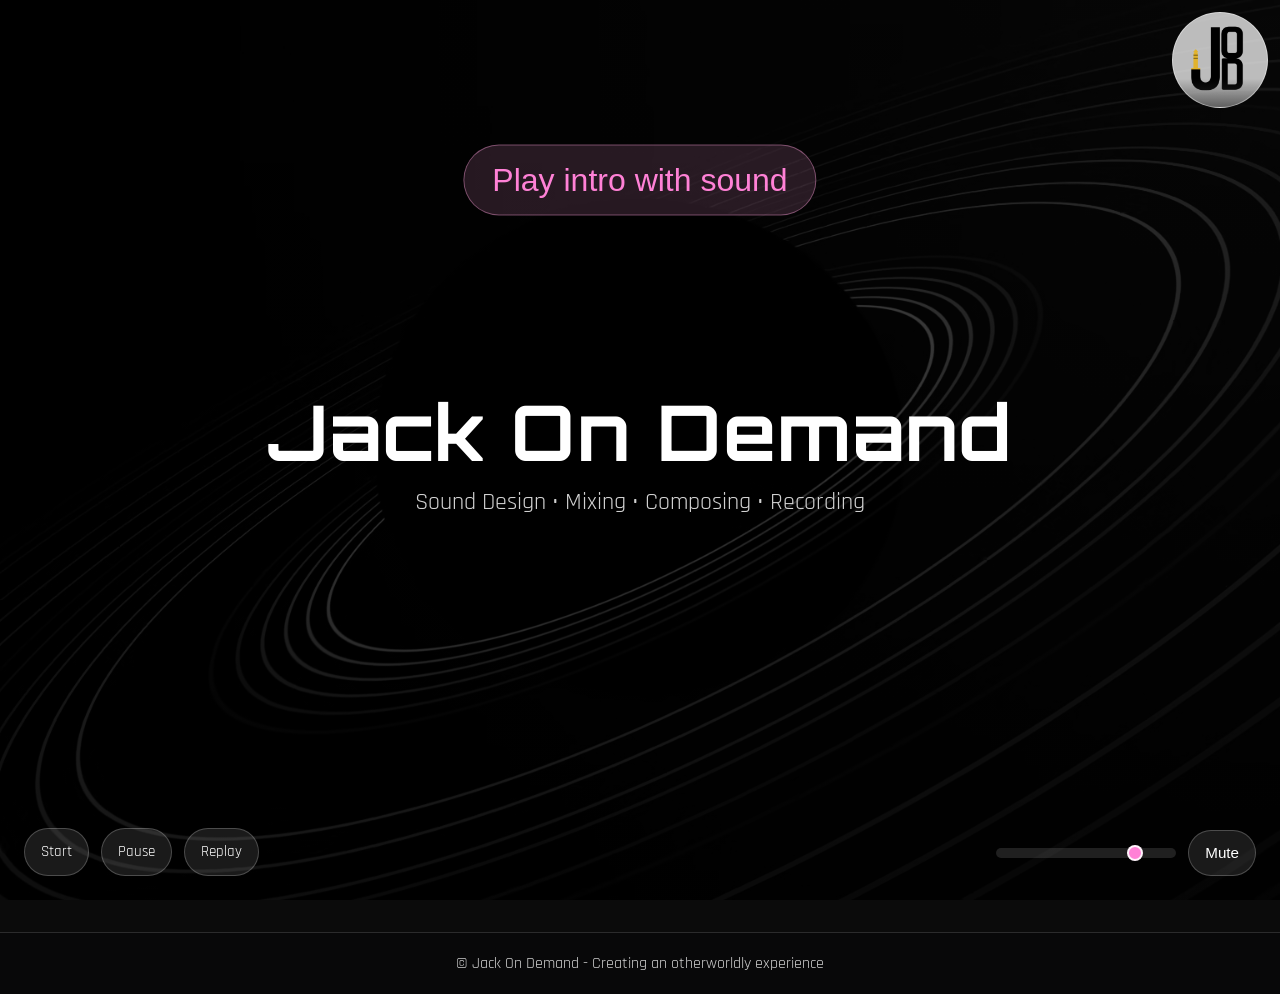
<file: index.html>
<!DOCTYPE html>
<html lang="en">
<head>
  <meta charset="utf-8" />
  <meta name="viewport" content="width=device-width,initial-scale=1" />
  <title>Jack On Demand</title>
  <!-- Load Orbitron from Google Fonts -->
  <link rel="preconnect" href="https://fonts.googleapis.com">
  <link rel="preconnect" href="https://fonts.gstatic.com" crossorigin>
  <link href="https://fonts.googleapis.com/css2?family=Orbitron:wght@400;700&family=Rajdhani:wght@300;400;500;600;700&display=swap" rel="stylesheet">
  <link rel="stylesheet" href="style.css" />
  <script src="https://challenges.cloudflare.com/turnstile/v0/api.js" async defer></script>
</head>
<body class="home-page" style="--page-background: url('images/Background.jpg')">

<div id="intro" class="intro-screen" data-fadepoint="360" data-debounce="120" data-show-threshold="false">
    <video id="intro-video" class="intro-video" autoplay muted playsinline preload="auto" aria-label="Intro video" tabindex="-1">
      <source src="https://media.jackondemand.nl/Jod-Intro.mp4" type="video/mp4">
      Your browser does not support the intro video.
    </video>
    <div id="video-fallback" class="video-fallback" aria-hidden="true">
      <button type="button" class="video-play-btn-start">Play intro with sound</button> 
    </div>

    <div class="video-controls" aria-label="Intro video controls">
      <input id="video-volume" class="video-volume" type="range" min="0" max="1" step="0.05" value="0.8" aria-label="Intro video volume">
      <button id="video-mute" class="video-mute-btn" type="button" aria-pressed="false">Mute</button>
    </div>

    <div class="intro-center">
        <h1 class="intro-title">Jack On Demand</h1>
        <p class="intro-secondary">
          <a href="portfolio.html#sound-design">Sound Design</a> •
          <a href="portfolio.html#mixing">Mixing</a> •
          <a href="portfolio.html#composing">Composing</a> •
          <a href="portfolio.html#recording">Recording</a>
        </p>
    </div>
    <div class="intro-action-controls" aria-label="Intro video controls">
      <button id="intro-start" class="intro-action-btn">Start</button>
      <button id="intro-pause" class="intro-action-btn">Pause</button>
      <button id="intro-replay" class="intro-action-btn">Replay</button>
    </div>
  
</div>
  <!-- Top-right logo/menu toggle -->
  <button class="site-menu-toggle" aria-label="Open site menu" aria-expanded="false">
    <svg width="20" height="20" viewBox="0 0 24 24" fill="none" xmlns="http://www.w3.org/2000/svg" aria-hidden="true">
      <rect x="3" y="3" width="18" height="18" rx="4" fill="white" fill-opacity="0.08" />
      <path d="M7 9h10M7 12h10M7 15h7" stroke="white" stroke-width="1.4" stroke-linecap="round" stroke-linejoin="round" opacity="0.9" />
    </svg>
  </button>

  <nav class="site-menu" aria-hidden="true">
    <ul>
      <li><a href="index.html">Home</a></li>
      <li><a href="portfolio.html#all">Work</a></li>
      <li><a href="about.html">About</a></li>
      <li><a href="contact.html">Contact</a></li>
    </ul>
  </nav>

    <footer class="footer">
      <p>© <span id="year"></span> Jack On Demand - Creating an otherworldly experience</p>
    </footer>
    

  <script src="script.js" defer></script>
  
</body>
</html>
</file>
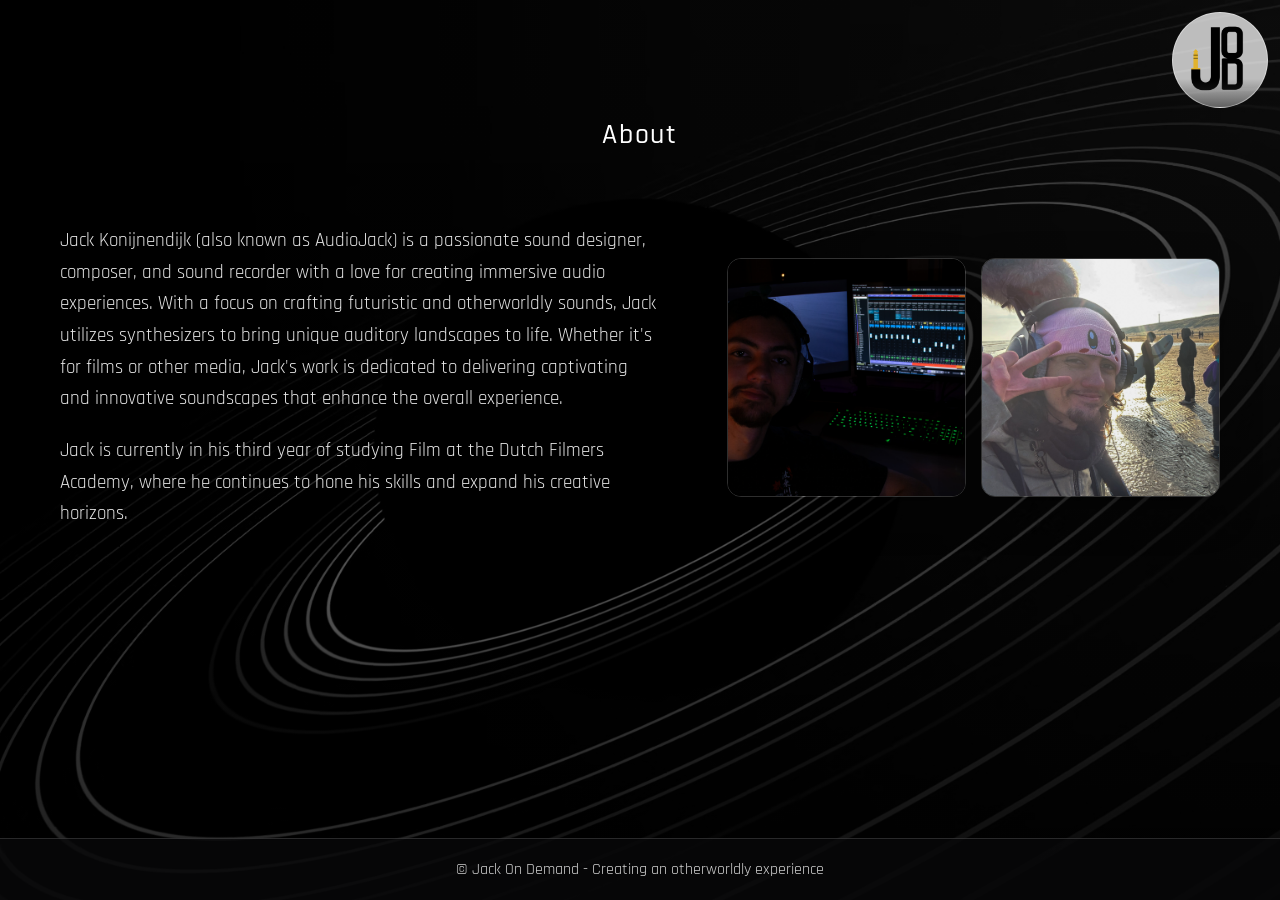
<file: about.html>
<!DOCTYPE html>
<html lang="en">
<head>
  <meta charset="utf-8" />
  <meta name="viewport" content="width=device-width,initial-scale=1" />
  <title>About - Jack On Demand</title>
  <link rel="preconnect" href="https://fonts.googleapis.com">
  <link rel="preconnect" href="https://fonts.gstatic.com" crossorigin>
  <link href="https://fonts.googleapis.com/css2?family=Rajdhani:wght@300;400;500;600;700&display=swap" rel="stylesheet">
  <link rel="stylesheet" href="style.css" />
</head>
<body class="content-page" style="--page-background: url('images/Background.jpg')">
  <button class="site-menu-toggle" type="button" aria-label="Open site menu" aria-expanded="false">
    <svg width="20" height="20" viewBox="0 0 24 24" fill="none" xmlns="http://www.w3.org/2000/svg" aria-hidden="true">
      <rect x="3" y="3" width="18" height="18" rx="4" fill="white" fill-opacity="0.08" />
      <path d="M7 9h10M7 12h10M7 15h7" stroke="white" stroke-width="1.4" stroke-linecap="round" stroke-linejoin="round" opacity="0.9" />
    </svg>
  </button>
  <nav class="site-menu" aria-hidden="true">
    <ul>
      <li><a href="index.html">Home</a></li>
      <li><a href="portfolio.html#all">Work</a></li>
      <li><a href="about.html">About</a></li>
      <li><a href="contact.html">Contact</a></li>
    </ul>
  </nav>
  <main class="content-page-main">
    <h1 class="content-page-title">About</h1>
    <section class="about-content" aria-label="About Jack Konijnendijk">
      <div class="about-copy">
        <p>Jack Konijnendijk (also known as AudioJack) is a passionate sound designer, composer, and sound recorder with a love for creating immersive audio experiences. With a focus on crafting futuristic and otherworldly sounds, Jack utilizes synthesizers to bring unique auditory landscapes to life. Whether it's for films or other media, Jack's work is dedicated to delivering captivating and innovative soundscapes that enhance the overall experience.</p>
        <p>Jack is currently in his third year of studying Film at the Dutch Filmers Academy, where he continues to hone his skills and expand his creative horizons.</p>
      </div>
      <div class="about-photos" aria-label="Photos of Jack">
        <img src="images/AudioJack SoundDesign.jpg" alt="Jack Konijnendijk, sound designer">
        <img src="images/About Picture.jpg" alt="Jack Konijnendijk, sound recorder">
      </div>
    </section>
  </main>
  <footer class="footer">
    <p>© <span id="year"></span> Jack On Demand - Creating an otherworldly experience</p>
  </footer>
  <script src="script.js" defer></script>
</body>
</html>
</file>
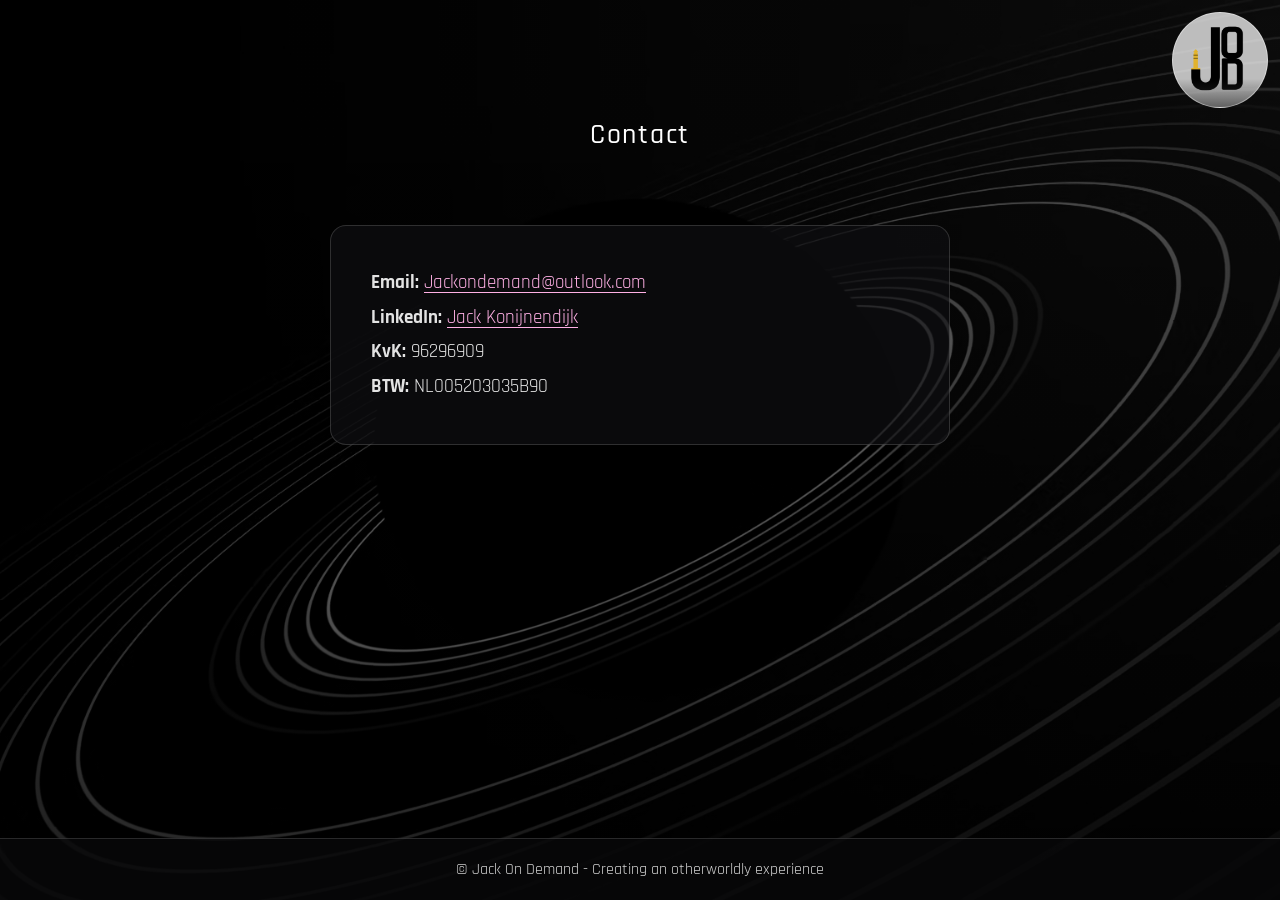
<file: contact.html>
<!DOCTYPE html>
<html lang="en">
<head>
  <meta charset="utf-8" />
  <meta name="viewport" content="width=device-width,initial-scale=1" />
  <title>Contact - Jack On Demand</title>
  <link rel="preconnect" href="https://fonts.googleapis.com">
  <link rel="preconnect" href="https://fonts.gstatic.com" crossorigin>
  <link href="https://fonts.googleapis.com/css2?family=Rajdhani:wght@300;400;500;600;700&display=swap" rel="stylesheet">
  <link rel="stylesheet" href="style.css" />
</head>
<body class="content-page" style="--page-background: url('images/Background.jpg')">
  <button class="site-menu-toggle" type="button" aria-label="Open site menu" aria-expanded="false">
    <svg width="20" height="20" viewBox="0 0 24 24" fill="none" xmlns="http://www.w3.org/2000/svg" aria-hidden="true">
      <rect x="3" y="3" width="18" height="18" rx="4" fill="white" fill-opacity="0.08" />
      <path d="M7 9h10M7 12h10M7 15h7" stroke="white" stroke-width="1.4" stroke-linecap="round" stroke-linejoin="round" opacity="0.9" />
    </svg>
  </button>
  <nav class="site-menu" aria-hidden="true">
    <ul>
      <li><a href="index.html">Home</a></li>
      <li><a href="portfolio.html#all">Work</a></li>
      <li><a href="about.html">About</a></li>
      <li><a href="contact.html">Contact</a></li>
    </ul>
  </nav>
  <main class="content-page-main">
    <h1 class="content-page-title">Contact</h1>
    <section class="contact-details" aria-label="Contact information">
      <p><strong>Email:</strong> <a href="mailto:Jackondemand@outlook.com">Jackondemand@outlook.com</a></p>
      <p><strong>LinkedIn:</strong> <a href="https://www.linkedin.com/in/jack-konijnendijk-73265a32b/" target="_blank" rel="noopener noreferrer">Jack Konijnendijk</a></p>
      <p><strong>KvK:</strong> 96296909</p>
      <p><strong>BTW:</strong> NL005203035B90</p>
    </section>
  </main>
  <footer class="footer">
    <p>© <span id="year"></span> Jack On Demand - Creating an otherworldly experience</p>
  </footer>
  <script src="script.js" defer></script>
</body>
</html>
</file>
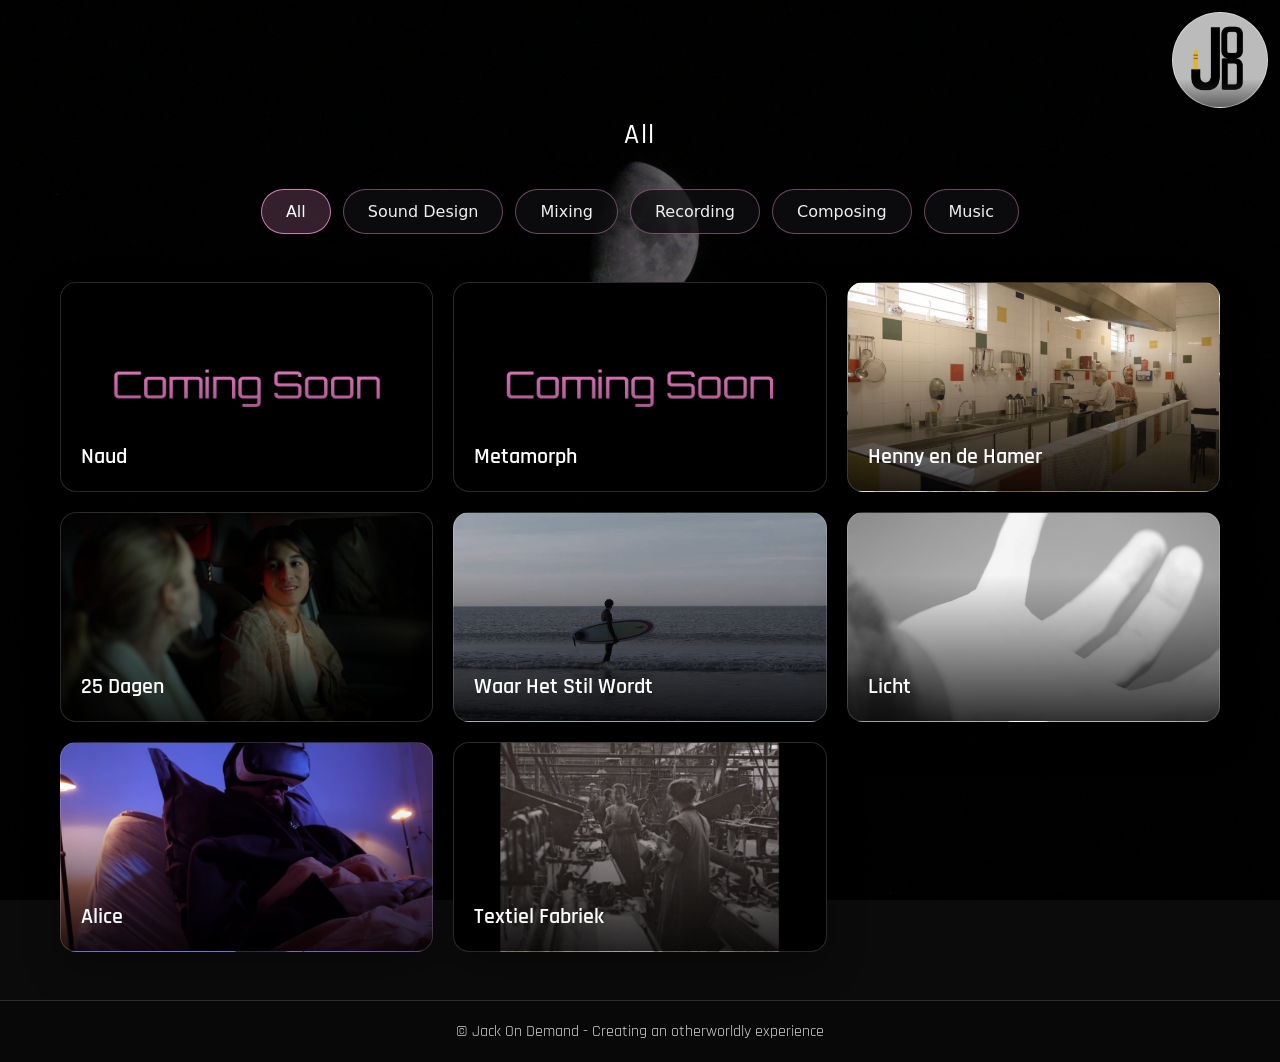
<file: portfolio.html>
<!DOCTYPE html>
<html lang="en">
<head>
  <meta charset="utf-8" />
  <meta name="viewport" content="width=device-width,initial-scale=1" />
  <title>composing - Jack On Demand</title>
  <link rel="preconnect" href="https://fonts.googleapis.com">
  <link rel="preconnect" href="https://fonts.gstatic.com" crossorigin>
  <link href="https://fonts.googleapis.com/css2?family=Orbitron:wght@400;700&family=Rajdhani:wght@300;400;500;600;700&display=swap" rel="stylesheet">
  <link rel="stylesheet" href="style.css" />
</head>
<body class="content-page" style="--page-background: none">
  <button class="site-menu-toggle" type="button" aria-label="Open site menu" aria-expanded="false">
    <svg width="20" height="20" viewBox="0 0 24 24" fill="none" xmlns="http://www.w3.org/2000/svg" aria-hidden="true">
      <rect x="3" y="3" width="18" height="18" rx="4" fill="white" fill-opacity="0.08" />
      <path d="M7 9h10M7 12h10M7 15h7" stroke="white" stroke-width="1.4" stroke-linecap="round" stroke-linejoin="round" opacity="0.9" />
    </svg>
  </button>

  <nav class="site-menu" aria-hidden="true">
    <ul>
      <li><a href="index.html">Home</a></li>
      <li><a href="portfolio.html#all">Work</a></li>
      <li><a href="about.html">About</a></li>
      <li><a href="contact.html">Contact</a></li>
    </ul>
  </nav>

  <main class="content-page-main">
    <h1 class="content-page-title">All</h1>
    <div class="composing-tabs" role="tablist" aria-label="Portfolio sections">
      <button class="composing-tab" id="all-tab" type="button" role="tab" aria-selected="true" aria-controls="all-panel" data-section="all" data-title="All" data-background="images/Moon.JPG" tabindex="0">All</button>
      <button class="composing-tab" id="sound-design-tab" type="button" role="tab" aria-selected="false" aria-controls="sound-design-panel" data-section="sound-design" data-title="Sound Design" data-background="images/Sound Design Updated 2.jpg" tabindex="-1">Sound Design</button>
      <button class="composing-tab" id="mixing-tab" type="button" role="tab" aria-selected="false" aria-controls="mixing-panel" data-section="mixing" data-title="Mixing" data-background="images/DAW.png" tabindex="-1">Mixing</button>
      <button class="composing-tab" id="recording-tab" type="button" role="tab" aria-selected="false" aria-controls="recording-panel" data-section="recording" data-title="Recording" data-background="images/Sound Recording.jpg" tabindex="-1">Recording</button>
      <button class="composing-tab" id="composing-tab" type="button" role="tab" aria-selected="false" aria-controls="composing-panel" data-section="composing" data-title="Composing" data-background="images/Composing.jpg" tabindex="-1">Composing</button>
      <button class="composing-tab" id="personal-work-tab" type="button" role="tab" aria-selected="false" aria-controls="personal-work-panel" data-section="personal-work" data-title="Music" data-background="none" tabindex="-1">Music</button>
    </div>

    <section class="composing-tab-panel" id="all-panel" role="tabpanel" aria-labelledby="all-tab">
      <div class="project-card-grid" data-project-category="all" aria-label="All projects"></div>
    </section>

    <section class="composing-tab-panel" id="sound-design-panel" role="tabpanel" aria-labelledby="sound-design-tab" hidden>
      <div class="project-card-grid" data-project-category="sound-design" aria-label="Sound design projects"></div>
    </section>

    <section class="composing-tab-panel" id="mixing-panel" role="tabpanel" aria-labelledby="mixing-tab" hidden>
      <div class="project-card-grid" data-project-category="mixing" aria-label="Mixing projects"></div>
    </section>

    <section class="composing-tab-panel" id="recording-panel" role="tabpanel" aria-labelledby="recording-tab" hidden>
      <div class="project-card-grid" data-project-category="recording" aria-label="Recording projects"></div>
    </section>

    <section class="composing-tab-panel" id="composing-panel" role="tabpanel" aria-labelledby="composing-tab" hidden>
      <div class="project-card-grid" data-project-category="composing" aria-label="composing projects"></div>
    </section>

    <section class="composing-tab-panel" id="personal-work-panel" role="tabpanel" aria-labelledby="personal-work-tab" hidden>
      <div class="section content-page-section composing-section" id="composing">
        <div class="composing-player-wrap">
          <div class="composing-player-card">
            <img class="composing-cover" src="images/Lost In Descent NEW NEW.jpg" alt="composing track cover" />
            <div class="composing-meta">
              <h2 class="composing-title">Lost In Descent</h2>
              <p class="composing-artist">Jack Konijnendijk</p>
            </div>
            <div class="composing-controls">
              <div class="composing-nav-group">
                <button class="composing-nav composing-prev" type="button" aria-label="Previous track">⏮</button>
                <button class="composing-play-btn" type="button" aria-label="Play track">▶</button>
                <button class="composing-nav composing-next" type="button" aria-label="Next track">⏭</button>
              </div>
              <a class="composing-link-btn" href="https://distrokid.com/hyperfollow/jackkonijnendijk/lost-in-descent-2" target="_blank" rel="noopener noreferrer" aria-label="Open current track">↗</a>
            </div>
            <audio class="composing-audio" preload="none"></audio>
          </div>

          <div class="composing-track-list" aria-label="composing track list">
            <h2 class="composing-track-list-title">Tracks</h2>
          </div>
        </div>
      </div>
    </section>

    <!-- Add each project once. data-tags accepts Sound Design, Mixing, Recording, and composing. -->
    <template id="project-library">
      <article class="project-card" role="button" tabindex="0" aria-haspopup="dialog" aria-controls="project-dialog" data-tags="Sound Design, Recording, Mixing" 
       data-description= "Currently in Production."
      style="--card-image: url('images/Soon.png')">
        <h2 class="project-card-title">Naud</h2>
      </article>
      <article class="project-card" role="button" tabindex="0" aria-haspopup="dialog" aria-controls="project-dialog" data-tags="Sound Design, Recording, Mixing" 
      data-description= "Currently in Production."
      style="--card-image: url('images/Soon.png')">
        <h2 class="project-card-title">Metamorph</h2>
      </article>
      <article class="project-card" role="button" tabindex="0" aria-haspopup="dialog" aria-controls="project-dialog" data-tags="Recording, Mixing"
      data-description= "Henny en de Hamer is a documentary that explores the story of Henny, who was born and raised in Cruquius and always the biggest opponent of the local government. Her time is coming to an end, and she hopes the next generation will continue the fight." 
       style="--card-image: url('images/Henny en de Hamer.jpg')">
        <h2 class="project-card-title">Henny en de Hamer</h2>
      </article>
      <article class="project-card" role="button" tabindex="0" aria-haspopup="dialog" aria-controls="project-dialog" data-tags="Recording" 
      data-description= "Two old friends reunite and form a bond that grows into something more than just friendship. When one of them has to leave the country for an internship, will their romance last?"
      data-vimeo-link="https://vimeo.com/1232208707?fl=pl&fe=cm"
      style="--card-image: url('images/25 Dagen.jpg')">
        <h2 class="project-card-title">25 Dagen</h2>
      </article>
      <article class="project-card" role="button" tabindex="0" aria-haspopup="dialog" aria-controls="project-dialog" data-tags="composing, Sound Design, Recording, Mixing" 
      data-description= "Waar Het Stil Wordt is a documentary about the ocean and its dual nature. Ambient sounds and pads where used to recreate the vastness of the ocean. The final mix emphasises the peaceful nature of the ocean, while also showing the power that it holds." 
      data-youtube-id="_QiZwGyCAWM" style="--card-image: url('images/Waar Het Stil Wordt.png')">
        <h2 class="project-card-title">Waar Het Stil Wordt</h2>
      </article>
      <article class="project-card" role="button" tabindex="0" aria-haspopup="dialog" aria-controls="project-dialog" data-tags="composing, Sound Design" 
      data-description= "Licht is a Cosmic Horror Short Film about Light. The sound design combines the religious themes of light with the radiation it can produce as while as the electricity which can create it. This combination creates a powerful and ominous soundscape that reflects the film’s themes of power, danger, and the unknown." 
      data-youtube-id="jwI6lVz4-OU" style="--card-image: url('images/Licht.png')">
        <h2 class="project-card-title">Licht</h2>
      </article>
      <article class="project-card" role="button" tabindex="0" aria-haspopup="dialog" aria-controls="project-dialog" data-tags="composing, Sound Design" 
      data-description= "Alice is a Short Film about loss, the passing of time and the fear of moving forward. A modern sci-fi soundscape was created by the use of synthesized sounds. The sound design conveys the harshness of the protagonist’s journey." 
      data-youtube-id="FWcGBk-DW-g" style="--card-image: url('images/Alice.png')">
        <h2 class="project-card-title">Alice</h2>
      </article>
      <article class="project-card" role="button" tabindex="0" aria-haspopup="dialog" aria-controls="project-dialog" data-tags="Sound Design" 
        data-description= "Originally a silent video of a Textile Factory. I added sound design to it as a excersise. The sounds all stem from various cat sounds that i manipulated to recreate factory sounds." 
        data-youtube-id="Tt8j1GbDJOg" style="--card-image: url('images/Textiel Fabriek.png')">
        <h2 class="project-card-title">Textiel Fabriek</h2>
      </article>
    </template>
  </main>

  <dialog class="project-dialog" id="project-dialog" aria-modal="true" aria-labelledby="project-dialog-title">
    <div class="project-dialog-box">
      <header class="project-dialog-header">
        <h2 class="project-dialog-title" id="project-dialog-title"></h2>
        <button class="project-dialog-close" type="button" aria-label="Close project details" data-close-project-dialog>×</button>
      </header>
      <div class="project-dialog-tags" aria-label="Project tags"></div>
      <div class="project-dialog-content">
        <div class="project-dialog-description">
          <p>Project details will be added here.</p>
        </div>
        <div class="project-dialog-video">
          <iframe title="Project video" allow="accelerometer; autoplay; clipboard-write; encrypted-media; gyroscope; picture-in-picture; web-share" allowfullscreen hidden></iframe>
          <p class="project-dialog-video-placeholder">Video placeholder</p>
        </div>
      </div>
      <footer class="project-dialog-footer">
        <button class="composing-tab" type="button" data-close-project-dialog>Close</button>
      </footer>
    </div>
  </dialog>

  <footer class="footer">
    <p>© <span id="year"></span> Jack On Demand - Creating an otherworldly experience</p>
  </footer>

  <script src="script.js" defer></script>
</body>
</html>
</file>
<file: style.css>
/* Basic reset */
* { box-sizing: border-box; margin: 0; padding: 0; }
html,body { height: 100%; font-family: Inter, system-ui, -apple-system, "Segoe UI", Roboto, "Helvetica Neue", Arial; color: #eaeaea; background: #0b0b0b; }

body.content-page {
  position: relative;
  isolation: isolate;
  display: flex;
  flex-direction: column;
  min-height: 100vh;
  background-color: #0b0b0b;
  background-image: none;
}

.home-page {
  display: flex;
  flex-direction: column;
  height: auto;
  min-height: 100vh;
}

body.content-page::before {
  content: "";
  position: fixed;
  inset: 0;
  z-index: -1;
  pointer-events: none;
  /* Set --page-background on body to url('images/filename.jpg') for a page backdrop. */
  background-image: linear-gradient(rgba(0, 0, 0, 0.45), rgba(0, 0, 0, 0.72)), var(--page-background, none);
  background-position: center;
  background-size: cover;
  background-repeat: no-repeat;
}

.intro-screen {
  position: fixed;
  inset: 0;
  z-index: 0;
  width: 100%;
  height: 100vh;
  display: flex;
  align-items: center;
  justify-content: center;
  pointer-events: none;
}

.intro-screen .intro-video,
.intro-screen .video-controls,
.intro-screen .video-fallback,
.intro-screen .intro-center,
.intro-screen .intro-action-controls {
  pointer-events: auto;
}

/* Hide intro text and controls after scrolling down */
.intro-screen.content-hidden .intro-center,
.intro-screen.content-hidden .video-play-btn-start,
.intro-screen.content-hidden .intro-action-controls,
.intro-screen.content-hidden .video-controls {
  opacity: 0;
  pointer-events: none;
  transition: opacity 300ms ease;
}

/* place overlays above the intro video */
.intro-center,
.video-controls,
.intro-action-controls {
  z-index: 2;
}

.intro-video {
  position: absolute;
  inset: 0;
  width: 100vw;
  height: 100vh;
  object-fit: cover;
  background-image: linear-gradient(rgba(0, 0, 0, 0.45), rgba(0, 0, 0, 0.72)), var(--page-background, none);
  background-position: center;
  background-size: cover;
  background-repeat: no-repeat;
  z-index: 0;
  pointer-events: none;
}

.video-fallback {
  position: absolute;
  inset: 0;
  display: flex;
  align-items: center;
  justify-content: center;
  background: rgba(0, 0, 0, 0.45);
  opacity: 0;
  pointer-events: none;
  transition: opacity 200ms ease;
  z-index: 2;
}

.video-fallback.active {
  opacity: 1;
  pointer-events: auto;
}

.video-play-btn-start {
  padding: 1rem 1.75rem;
  position: absolute;
  top: 20%;
  left: 50%;
  transform: translate(-50%, -50%);
  border: 1px solid rgba(255, 161, 219, 0.4);
  border-radius: 999px;
  background: rgba(255, 161, 219, 0.15);
  color: #ff81d6;
  font-size: 2rem;
  cursor: pointer;
  transition: background 200ms ease, transform 200ms ease;
  z-index: 10;
  pointer-events: auto;
}
.video-play-btn-start.hidden {
  display: none;
}

.video-controls {
  position: absolute;
  right: 24px;
  bottom: 24px;
  display: flex;
  align-items: center;
  gap: 0.75rem;
  z-index: 3;
}

.intro-action-controls {
  position: absolute;
  left: 24px;
  bottom: 24px;
  display: flex;
  align-items: center;
  gap: 0.75rem;
  z-index: 3;
}

.intro-action-btn {
  font-family: "Rajdhani", sans-serif;
  padding: 0.85rem 1rem;
  border: 1px solid rgba(255, 255, 255, 0.22);
  border-radius: 999px;
  background: rgba(255, 255, 255, 0.1);
  color: #fff;
  font-size: 0.95rem;
  cursor: pointer;
  transition: background 200ms ease, opacity 200ms ease;
}

.intro-action-btn:hover {
  background: rgba(255, 255, 255, 0.18);
}

.video-volume {
  width: 180px;
  appearance: none;
  background: rgba(255, 255, 255, 0.12);
  height: 10px;
  border-radius: 999px;
  outline: none;
}

.video-volume::-webkit-slider-thumb {
  appearance: none;
  width: 16px;
  height: 16px;
  border-radius: 50%;
  background: #ff81d6;
  border: 2px solid rgba(255, 255, 255, 0.9);
  cursor: pointer;
}

.video-volume::-moz-range-thumb {
  width: 16px;
  height: 16px;
  border-radius: 50%;
  background: #ff81d6;
  border: 2px solid rgba(255, 255, 255, 0.9);
  cursor: pointer;
}

.video-mute-btn {
  padding: 0.85rem 1rem;
  border: 1px solid rgba(255, 255, 255, 0.22);
  border-radius: 999px;
  background: rgba(255, 255, 255, 0.1);
  color: #fff;
  font-size: 0.95rem;
  cursor: pointer;
  transition: background 200ms ease, transform 200ms ease;
}

.video-mute-btn:hover {
  background: rgba(255, 255, 255, 0.18);
  transform: translateY(-1px);
}

.video-mute-btn:focus,
.video-volume:focus {
  outline: 2px solid rgba(255, 129, 214, 0.7);
  outline-offset: 2px;
}

.wrap { max-width: 1100px; margin: 0 auto; }

.intro-center {
  text-align: center;
  user-select: none;
}

.intro-title {
  font-size: clamp(2.6rem, 6vw, 5.2rem);
  font-family: 'Orbitron', system-ui, -apple-system, "Segoe UI", Roboto, "Helvetica Neue", Arial;
  letter-spacing: 0.02em;
  margin-bottom: 0.3rem;
  color: #fff;
}

.second-intro-title {
  font-size: clamp(0.7rem, 1vw, 1.2rem);
  font-family: "Rajdhani-light", sans-serif;
  letter-spacing: 0.04em;
  margin-bottom: 0.3rem;
  color: #fff;
}

.intro-secondary {
  font-family: "Rajdhani";
  color: #d1d1d1;
  margin-top: 0.4rem;
  font-size: 1.5rem;
}
.intro-secondary a {
  color: inherit;
  text-decoration: none;
}
.intro-secondary a:hover,
.intro-secondary a:focus-visible {
  color: #fff;
  text-decoration: underline;
  text-underline-offset: 0.2em;
}

/* ensure wrap areas can anchor absolute indicators */
.section .wrap { position: relative; }

/* Main content starts after the intro */
.main-content {
  position: relative;
  z-index: 1;
}
.home-page .main-content {
  margin-top: 100vh;
}
.home-page .footer {
  margin-top: calc(100vh + 2rem);
}
.section { padding: calc(3rem + 4px) 1.25rem calc(7rem + 6px); color: #e6e6e6; position: relative; }
.section .wrap > h1,
.section .wrap > h3 { text-align: center; }
.section.project-section { min-height: calc(100vh); }

.content-page-main {
  flex: 1 0 auto;
  width: min(1200px, 100%);
  margin: 0 auto;
  padding: clamp(7rem, 13vh, 10rem) 1.25rem 3rem;
}
.footer {
  position: relative;
  z-index: 1;
  width: 100%;
  flex: 0 0 auto;
  margin-top: auto;
  padding: 1.25rem;
  border-top: 1px solid rgba(255, 255, 255, 0.14);
  background: rgba(8, 8, 10, 0.78);
  color: #d1d1d1;
  font-family: "Rajdhani", sans-serif;
  font-size: 1rem;
  text-align: center;
}
.content-page-title {
  color: #fff;
  font-family: "Rajdhani", sans-serif;
  font-size: clamp(1.4rem, 2.2vw, 2.4rem);
  font-weight: 500;
  letter-spacing: 0.06em;
  text-align: center;
  margin-bottom: clamp(3rem, 8vh, 6rem);
}
.about-content {
  display: grid;
  grid-template-columns: minmax(0, 1.1fr) minmax(280px, 0.9fr);
  align-items: center;
  gap: clamp(2rem, 5vw, 4rem);
}
.about-copy {
  color: #e3e3e3;
  font-family: "Rajdhani", sans-serif;
  font-size: 1.2rem;
  line-height: 1.65;
}
.about-copy p + p { margin-top: 1.25rem; }
.about-photos {
  display: grid;
  grid-template-columns: repeat(2, minmax(0, 1fr));
  gap: 0.9rem;
}
.about-photos img {
  display: block;
  width: 100%;
  aspect-ratio: 1 / 1;
  object-fit: cover;
  border: 1px solid rgba(255, 255, 255, 0.18);
  border-radius: 14px;
  box-shadow: 0 16px 38px rgba(0, 0, 0, 0.35);
}
.contact-details {
  width: min(100%, 620px);
  margin: 0 auto;
  padding: clamp(1.5rem, 4vw, 2.5rem);
  border: 1px solid rgba(255, 255, 255, 0.15);
  border-radius: 16px;
  background: rgba(15, 15, 18, 0.68);
  color: #e3e3e3;
  font-family: "Rajdhani", sans-serif;
  font-size: 1.2rem;
  line-height: 1.8;
}
.contact-details a {
  color: #ffb0e5;
  text-underline-offset: 0.2em;
}
.contact-details a:hover,
.contact-details a:focus-visible { color: #fff; }
.project-card-grid {
  display: grid;
  grid-template-columns: repeat(3, minmax(0, 1fr));
  gap: 1.25rem;
}
.project-card {
  position: relative;
  display: flex;
  align-items: flex-end;
  aspect-ratio: 16 / 9;
  min-height: 0;
  overflow: hidden;
  border: 1px solid rgba(255, 255, 255, 0.16);
  border-radius: 16px;
  background-color: #1a171b;
  /* Set --card-image on each card to url('images/filename.jpg') to add its image. */
  background-image: linear-gradient(180deg, transparent 30%, rgba(0, 0, 0, 0.8)), var(--card-image, none);
  background-position: center;
  background-size: cover;
  box-shadow: 0 16px 38px rgba(0, 0, 0, 0.3);
  cursor: pointer;
  transition: transform 180ms ease, border-color 180ms ease;
}
.project-card:hover {
  transform: translateY(-3px);
  border-color: rgba(255, 161, 219, 0.55);
}
.project-card:focus-visible {
  outline: 2px solid #ff81d6;
  outline-offset: 4px;
}
.project-card-title {
  position: relative;
  z-index: 1;
  padding: 1.25rem;
  color: #fff;
  font-family: "Rajdhani", sans-serif;
  font-size: 1.4rem;
  font-weight: 600;
}
.project-dialog {
  width: 100%;
  max-width: none;
  height: 100%;
  max-height: none;
  padding: clamp(1rem, 4vw, 3rem);
  border: 0;
  background: transparent;
  color: #eaeaea;
}
.project-dialog[open] {
  display: grid;
  place-items: center;
}
.project-dialog::backdrop {
  background: rgba(0, 0, 0, 0.82);
  backdrop-filter: blur(8px);
}
.project-dialog-box {
  width: min(100%, 1100px);
  max-height: 100%;
  overflow: auto;
  padding: clamp(1.25rem, 3vw, 2.5rem);
  border: 1px solid rgba(255, 161, 219, 0.35);
  border-radius: 20px;
  background: linear-gradient(145deg, rgba(28, 19, 31, 0.98), rgba(8, 8, 10, 0.98));
  box-shadow: 0 24px 80px rgba(0, 0, 0, 0.55);
}
.project-dialog-header {
  display: flex;
  align-items: center;
  justify-content: space-between;
  gap: 1rem;
  margin-bottom: 1.5rem;
}
.project-dialog-title {
  color: #fff;
  font-family: "Rajdhani", sans-serif;
  font-size: clamp(1.7rem, 4vw, 2.5rem);
  font-weight: 600;
}
.project-dialog-tags {
  display: flex;
  flex-wrap: wrap;
  gap: 0.5rem;
  margin: -0.5rem 0 1.5rem;
}
.project-dialog-tag {
  padding: 0.3rem 0.75rem;
  border: 1px solid rgba(255, 161, 219, 0.4);
  border-radius: 999px;
  background: rgba(255, 161, 219, 0.12);
  color: #ffd2ef;
  font-family: "Rajdhani", sans-serif;
  font-size: 0.95rem;
}
.project-dialog-close {
  flex: 0 0 auto;
  width: 2.75rem;
  height: 2.75rem;
  border: 1px solid rgba(255, 255, 255, 0.25);
  border-radius: 50%;
  background: rgba(255, 255, 255, 0.08);
  color: #fff;
  font: inherit;
  font-size: 1.8rem;
  line-height: 1;
  cursor: pointer;
}
.project-dialog-close:hover,
.project-dialog-close:focus-visible {
  border-color: #ff81d6;
  background: rgba(255, 161, 219, 0.2);
}
.project-dialog-content {
  display: grid;
  grid-template-columns: minmax(0, 0.85fr) minmax(0, 1.4fr);
  align-items: start;
  gap: clamp(1.25rem, 4vw, 3rem);
}
.project-dialog-description {
  color: #e3e3e3;
  font-family: "Rajdhani", sans-serif;
  font-size: 1.2rem;
  line-height: 1.65;
}
.project-dialog-video {
  display: grid;
  min-width: 0;
  aspect-ratio: 16 / 9;
  place-items: center;
  overflow: hidden;
  border: 1px solid rgba(255, 255, 255, 0.16);
  border-radius: 12px;
  background: #050506;
}
.project-dialog-video iframe {
  width: 100%;
  height: 100%;
  border: 0;
}
.project-dialog-video iframe[hidden],
.project-dialog-video-placeholder[hidden] {
  display: none;
}
.project-dialog-video-placeholder {
  color: #aaa;
  font-family: "Rajdhani", sans-serif;
  font-size: 1.1rem;
}
.project-dialog-footer {
  display: flex;
  justify-content: flex-end;
  margin-top: 1.5rem;
}
.composing-tabs {
  display: flex;
  justify-content: center;
  flex-wrap: wrap;
  gap: 0.75rem;
  margin: calc(clamp(3rem, 8vh, 6rem) * -0.5) 0 3rem;
}
.composing-tab {
  padding: 0.75rem 1.5rem;
  border: 1px solid rgba(255, 161, 219, 0.4);
  border-radius: 999px;
  background: rgba(15, 15, 18, 0.76);
  color: #eee;
  font: inherit;
  cursor: pointer;
  transition: background 180ms ease, color 180ms ease, border-color 180ms ease;
}
.composing-tab:hover,
.composing-tab[aria-selected="true"] {
  background: rgba(255, 161, 219, 0.2);
  border-color: rgba(255, 161, 219, 0.75);
  color: #fff;
}
.composing-tab:focus-visible {
  outline: 2px solid #ff81d6;
  outline-offset: 3px;
}
.composing-tab-panel[hidden] { display: none; }
.content-page-section {
  padding: 0;
  min-height: 0;
}

.composing-section {
  min-height: calc(100vh - 4rem);
  padding-top: 0;
  padding-bottom: 2rem;
}
.composing-player-wrap {
  position: relative;
  display: flex;
  justify-content: center;
  align-items: flex-start;
  gap: 1.25rem;
  margin-top: 1rem;
  flex-wrap: wrap;
}
.composing-player-card {
  width: min(92vw, 470px);
  padding: 1rem;
  border-radius: 28px;
  background: linear-gradient(145deg, rgba(35, 12, 37, 0.95), rgba(10, 10, 12, 0.95));
  border: 1px solid rgba(255, 161, 219, 0.3);
  box-shadow: 0 20px 60px rgba(0, 0, 0, 0.35);
  display: flex;
  flex-direction: column;
  align-items: center;
  text-align: center;
}
.composing-cover {
  width: calc(100% - 20px) !important;
  max-width: calc(100% - 20px) !important;
  aspect-ratio: 1 / 1;
  object-fit: cover;
  border-radius: 18px;
  display: block;
  margin-bottom: 1rem;
  box-shadow: 0 14px 36px rgba(0, 0, 0, 0.28);
}
.composing-meta {
  width: 100%;
  display: flex;
  flex-direction: column;
  align-items: flex-start;
  justify-content: flex-start;
  margin-bottom: 0.75rem;
  padding: 0 10px;
}
.composing-title {
  font-size: 2rem;
  color: #fff;
  margin-bottom: 0.25rem;
  text-align: left;
}
.composing-artist {
  color: #cfcfcf;
  font-size: 1.2rem;
  letter-spacing: 0.02em;
  text-align: left;
}
.composing-controls {
  width: 100%;
  margin-top: 0.75rem;
  display: block;
  position: relative;
  min-height: 4.8rem;
}
.composing-nav-group {
  position: absolute;
  top: 0;
  left: 50%;
  transform: translateX(-50%);
  display: flex;
  align-items: center;
  justify-content: center;
  gap: 1rem;
}
.composing-play-btn,
.composing-nav,
.composing-link-btn {
  width: 3.6rem !important;
  height: 3.6rem !important;
  border-radius: 50%;
  border: 1px solid var(--composing-accent-border, rgba(255, 161, 219, 0.35));
  background: var(--composing-control-bg, rgba(255, 161, 219, 0.18));
  color: var(--composing-control-text, #ff81d6);
  display: grid;
  place-items: center;
  cursor: pointer;
  transition: transform 180ms ease, background 180ms ease;
  font-size: 1.8rem !important;
  line-height: 1;
  padding: 0;
}
.composing-play-btn {
  min-width: 3.6rem !important;
}
.composing-link-btn {
  position: absolute;
  top: 50%;
  right: 0;
  transform: translateY(-50%);
  text-decoration: none;
  font-size: 1.5rem !important;
}
.composing-play-btn:hover,
.composing-nav:hover,
.composing-link-btn:hover {
  background: rgba(255, 161, 219, 0.28);
  transform: translateY(-1px);
}
.composing-play-btn:disabled {
  opacity: 0.6;
  cursor: not-allowed;
}
.composing-track-list {
  width: min(92vw, 240px);
  padding: 1rem;
  border-radius: 24px;
  background: rgba(255, 255, 255, 0.04);
  border: 1px solid rgba(255, 161, 219, 0.2);
  display: flex;
  flex-direction: column;
  gap: 0.6rem;
  position: absolute;
  top: 0;
  left: calc(50% + 235px + 1.25rem);
}
.composing-track-list-title {
  font-size: 0.95rem;
  text-transform: uppercase;
  letter-spacing: 0.2em;
  color: #ff81d6;
  margin-bottom: 0.2rem;
}
.composing-track-item {
  background: transparent;
  border: none;
  color: #f2f2f2;
  text-align: left;
  padding: 0.35rem 0.65rem;
  border-radius: 10px;
  cursor: pointer;
  font-size: 0.92rem;
  line-height: 1.2;
  transition: background 180ms ease, color 180ms ease;
}
.composing-track-item:hover,
.composing-track-item.active {
  background: rgba(255, 161, 219, 0.15);
  color: #fff;
}
@media (max-width: 900px) {
  .about-content {
    grid-template-columns: 1fr;
  }
  .about-photos {
    width: min(100%, 560px);
    margin: 0 auto;
  }
  .project-card-grid {
    grid-template-columns: repeat(2, minmax(0, 1fr));
  }
  .composing-player-wrap {
    align-items: center;
  }
  .composing-track-list {
    position: static;
    left: auto;
    top: auto;
    width: min(92vw, 320px);
    margin: 0 auto;
  }
  .composing-controls {
    min-height: auto;
  }
  .composing-link-btn {
    position: static;
    transform: none;
    margin-left: 0;
    display: inline-flex;
    align-self: center;
  }
  .composing-nav-group {
    position: static;
    transform: none;
    justify-content: center;
    margin-bottom: 0.5rem;
  }
}
@media (max-width: 560px) {
  .project-card-grid {
    grid-template-columns: 1fr;
  }
  .project-card {
    min-height: 0;
  }
  .project-dialog {
    padding: 0.75rem;
  }
  .project-dialog-content {
    grid-template-columns: 1fr;
  }
}

/* Top-right site menu toggle (small logo) */
.site-menu-toggle {
  position: fixed;
  top: 12px;
  right: 12px;
  width: 6rem;
  height: 6rem;
  display: inline-flex;
  align-items: center;
  justify-content: center;
  background-color: #ffffffbb;
  background-image: linear-gradient(0, #353535ad, transparent 30%), url('images/logo.png');
  background-size: 100%, 80%;
  background-position: center, center;
  background-repeat: no-repeat, no-repeat;
  padding: 0;
  border: 1px solid rgba(255, 255, 255, 0.397);
  border-radius: 3rem;
  z-index: 4000;
  cursor: pointer;
  transition: transform 180ms ease, background 180ms ease;
}
.site-menu-toggle:active { transform: scale(0.98); }
.site-menu-toggle:focus { outline: 2px solid rgba(255,255,255,0.14); }

/* hide the inline SVG icon when using a background logo image */
.site-menu-toggle svg { display: none; }

/* Expandable menu panel */
.site-menu {
  position: fixed;
  top: calc(12px + 4rem + 8px);
  right: 12px;
  width: 0; /* collapsed */
  max-width: 280px;
  overflow: hidden;
  opacity: 0;
  background: linear-gradient(180deg, rgba(167, 167, 167, 0.95), rgba(32, 32, 32, 0.96));
  border: 1px solid rgba(255,255,255,0.04);
  border-radius: 10px;
  padding: 6px;
  z-index: 3999;
  transition: width 240ms cubic-bezier(.2,.9,.3,1), opacity 180ms ease, transform 200ms ease;
  transform-origin: top right;
}
.site-menu.open { width: 220px; opacity: 1; }
.site-menu ul { list-style: none; }
.site-menu a { display: block; padding: 10px 12px; color: #eaeaea; text-decoration: none; border-radius: 6px; font-size: 0.95rem; }
.site-menu a:hover, .site-menu a:focus { background: rgba(255,255,255,0.03); color: #fff; }
</file>
